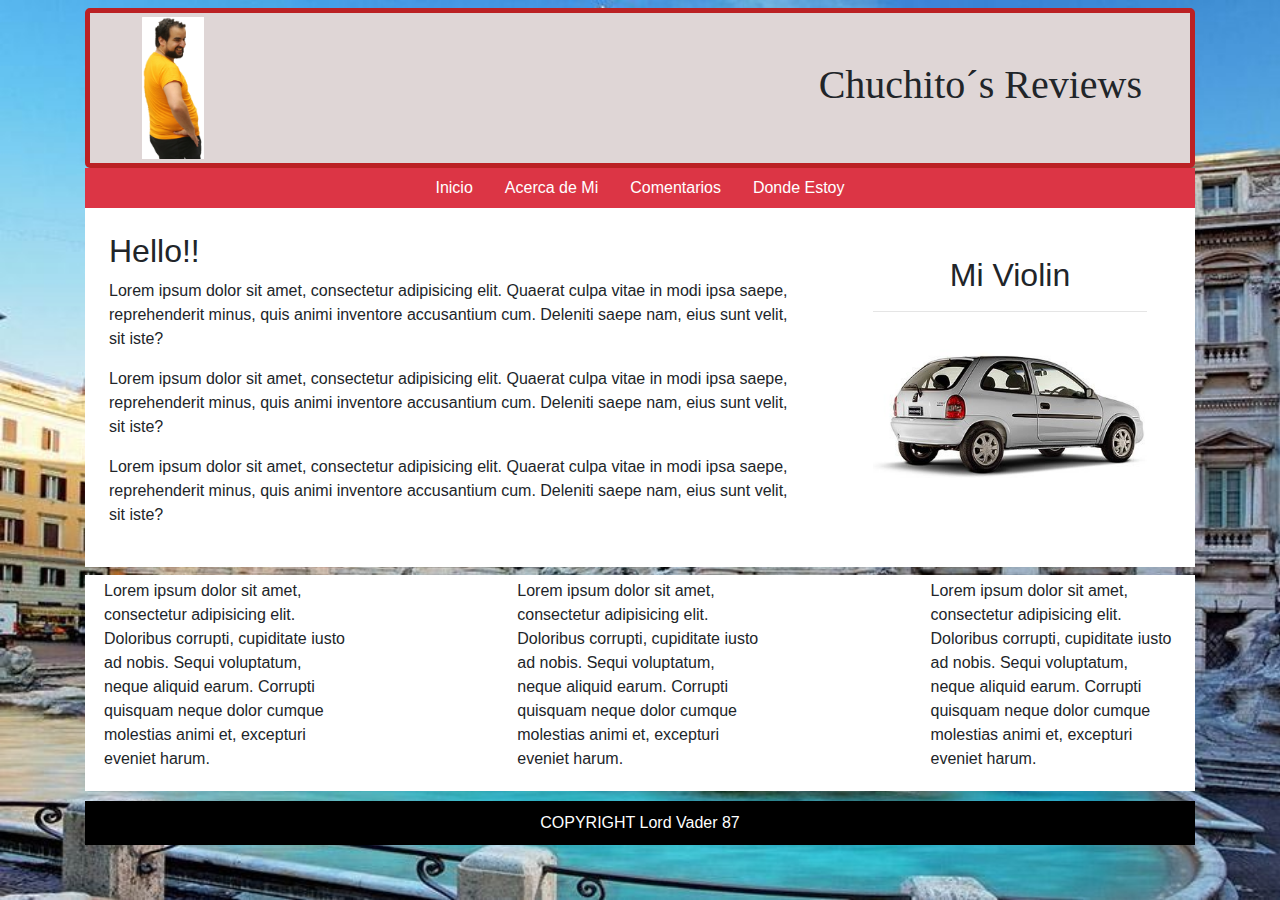
<file: index.html>
<!DOCTYPE html>
<html lang="en">
<head>
	<meta charset="UTF-8">
	<title>Marcelo Reviews</title>
	<meta name="viewport" content="width=device-width, user-scalable=no, initial-scale=1.0, maximum-scale=1.0, minimum-scale=1.0">
	<link rel="stylesheet" href="css/bootstrap.min.css">
	<link rel="stylesheet" href="estilo.css">
</head>
<body>

	<div class="container">
		<header class="row mt-2 no-gutters" id="encabezado">
			<div class="col">				
					<img src="img/marce.png" width="70" alt="Logo" class="p-1 ml-5">
					<h1 class="float-right pt-5 mr-5">Chuchito´s Reviews</h1>									
			</div>
		</header>

		<div class="row" id="menu">
			<div class="col no-gutters">
				<nav class="lnavbar nav bg-danger justify-content-center">
					<a href="" class="nav-link">Inicio</a>
					<a href="" class="nav-link">Acerca de Mi</a>
					<a href="comentarios.html" class="nav-link">Comentarios</a>
					<a href="" class="nav-link">Donde Estoy</a>
				</nav>
			</div>
		</div>

		<section class="row nomargenblanco" id="principal">
			<main class="col-8 p-4">
				<h2>Hello!!</h2>
				<p>Lorem ipsum dolor sit amet, consectetur adipisicing elit. Quaerat culpa vitae in modi ipsa saepe, reprehenderit minus, quis animi inventore accusantium cum. Deleniti saepe nam, eius sunt velit, sit iste?</p>
				<p>Lorem ipsum dolor sit amet, consectetur adipisicing elit. Quaerat culpa vitae in modi ipsa saepe, reprehenderit minus, quis animi inventore accusantium cum. Deleniti saepe nam, eius sunt velit, sit iste?</p>
				<p>Lorem ipsum dolor sit amet, consectetur adipisicing elit. Quaerat culpa vitae in modi ipsa saepe, reprehenderit minus, quis animi inventore accusantium cum. Deleniti saepe nam, eius sunt velit, sit iste?</p>
			</main>
			<aside class="col-4 p-5">
				<h2 class="text-center">Mi Violin</h2>
				<hr>
				<img src="img/corsa.jpg" alt="mi violin" class="img-fluid">
			</aside>
		</section>

		<section class="row justify-content-between nomargenblanco mt-2 p-1" id="gadgets">
			<div class="col-3">
				<p>Lorem ipsum dolor sit amet, consectetur adipisicing elit. Doloribus corrupti, cupiditate iusto ad nobis. Sequi voluptatum, neque aliquid earum. Corrupti quisquam neque dolor cumque molestias animi et, excepturi eveniet harum.</p>
			</div>
			<div class="col-3">
				<p>Lorem ipsum dolor sit amet, consectetur adipisicing elit. Doloribus corrupti, cupiditate iusto ad nobis. Sequi voluptatum, neque aliquid earum. Corrupti quisquam neque dolor cumque molestias animi et, excepturi eveniet harum.</p>
			</div>
			<div class="col-3">
				<p>Lorem ipsum dolor sit amet, consectetur adipisicing elit. Doloribus corrupti, cupiditate iusto ad nobis. Sequi voluptatum, neque aliquid earum. Corrupti quisquam neque dolor cumque molestias animi et, excepturi eveniet harum.</p>
			</div>
		</section>

		<footer class="row nomargenblanco">
			<div class="col text-center">
				<p class="m-0">COPYRIGHT Lord Vader 87</p>
			</div>
		</footer>





	</div>
	





	<script src="js/jquery-3.4.0.min.js"></script>
	<script src="js/bootstrap.min.js"></script>
</body>
</html>
</file>
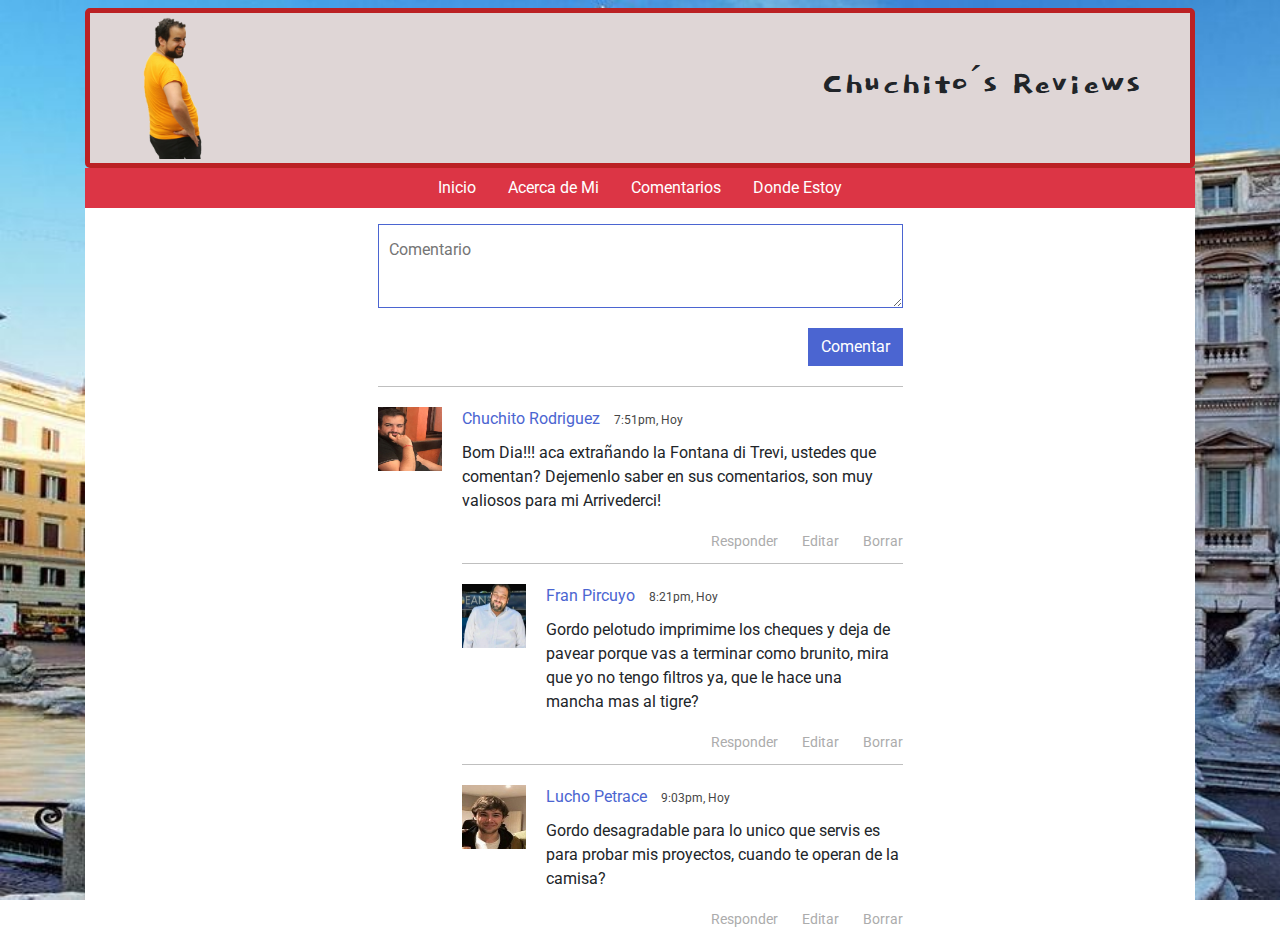
<file: comentarios.html>
<!DOCTYPE html>
<html lang="es">
<head>
	<meta charset="UTF-8">
	<title>Comentarios</title>
	<meta name="viewport" content="width=device-width, user-scalable=no, initial-scale=1.0, maximum-scale=1.0, minimum-scale=1.0">
	<link rel="stylesheet" href="css/bootstrap.min.css">
	<link href="https://fonts.googleapis.com/css?family=Roboto" rel="stylesheet">
	<link href="https://fonts.googleapis.com/css?family=Dokdo" rel="stylesheet">
	<link rel="stylesheet" href="estilo.css">
</head>
<body>
	<div class="container">
		<header class="row mt-2 no-gutters" id="encabezado">
			<div class="col">				
					<img src="img/marce2.png" width="70" alt="Logo" class="p-1 ml-5">
					<h1 class="float-right pt-5 mr-5">Chuchito´s Reviews</h1>									
			</div>
		</header>

		<div class="row" id="menu">
			<div class="col no-gutters">
				<nav class="lnavbar nav bg-danger justify-content-center">
					<a href="index.html" class="nav-link">Inicio</a>
					<a href="" class="nav-link">Acerca de Mi</a>
					<a href="comentarios.html" class="nav-link">Comentarios</a>
					<a href="" class="nav-link">Donde Estoy</a>
				</nav>
			</div>
		</div>

		<div class="row comentarios justify-content-center nomargenblanco pt-3">
			<div class="col-6">
				<form action="" class="form_comentarios d-flex justify-content-end flex-wrap">
					<textarea name="" id="" placeholder="Comentario"></textarea>
					<button class="btn" type="button">Comentar</button>
				</form>

				<div class="media">
					<img src="img/chuchito.jpg" width="64" height="64" alt="">
					<div class="media-body">
						<p class="nombre">Chuchito Rodriguez <span>7:51pm, Hoy</span></p>
						<p class="comentario">
							Bom Dia!!! aca extrañando la Fontana di Trevi, ustedes que comentan?
							Dejemenlo saber en sus comentarios, son muy valiosos para mi
							Arrivederci!
						</p>
						<div class="botones text-right">
							<a href="#">Responder</a>
							<a href="#">Editar</a>
							<a href="#">Borrar</a>
						</div>

						<div class="media">
							<img src="img/fran.jpg" width="64" height="64" alt="">
							<div class="media-body">
								<p class="nombre">Fran Pircuyo <span>8:21pm, Hoy</span></p>
								<p class="comentario">
									Gordo pelotudo imprimime los cheques y deja de pavear porque vas a terminar
									como brunito, mira que yo no tengo filtros ya, que le hace una mancha mas al tigre?
								</p>
								<div class="botones text-right">
									<a href="#">Responder</a>
									<a href="#">Editar</a>
									<a href="#">Borrar</a>
								</div>
							</div>
						</div>

						<div class="media">
							<img src="img/luciano.jpg" width="64" height="64" alt="">
							<div class="media-body">
								<p class="nombre">Lucho Petrace <span>9:03pm, Hoy</span></p>
								<p class="comentario">
									Gordo desagradable para lo unico que servis es para probar mis proyectos, cuando te operan de la camisa?
								</p>
								<div class="botones text-right">
									<a href="#">Responder</a>
									<a href="#">Editar</a>
									<a href="#">Borrar</a>
								</div>
							</div>
						</div>
					</div>
				</div>
			</div>
		</div>
	</div>
	
	<script src="js/jquery-3.4.0.min.js"></script>
	<script src="js/bootstrap.min.js"></script>
</body>
</html>
</file>
<file: estilo.css>
body{
	background: url(img/fontana.jpg) no-repeat fixed;
	background-size: cover;	
}


.nomargenblanco{
	background: #fff;
	margin-right: 0;
	margin-left: 0;
}
header{
	border: 5px solid #bb2124;
	border-radius: 5px;
	background: #DFD6D6;
}

header h1{
	font-family: 'Dokdo', cursive;
}

.lnavbar a{
			color: #fff;
			
		}


.lnavbar a:hover {
	background: rgba(255,255,255,.1);
}

footer{
	background: #000 !important;
	color: #fff;
	margin-top: 10px;
	padding: 10px;
}


/*Estilos comentarios*/
.comentarios {
	margin: 0 0;
}

.form_comentarios textarea {
	width: 100%;
	height: 84px;
	max-width: 100%;
	min-width: 100%;
	min-height: 84px;
	max-height: 300px;
	padding: 10px;
	font-family: 'Roboto', sans-serif;
	line-height: 30px;
	border: 1px solid #4b65d1;
	margin-bottom: 20px;
}

.form_comentarios .btn {
	background: #4b65d1;
	font-family: 'Roboto', sans-serif;
	border-radius:0;
	color: #fff;
	margin-bottom: 20px;
}

.form_comentarios .btn:hover {
	box-shadow: 0px 0px 9px rgba(0,0,0,.35);
}

.media {
	border-top: 1px solid #bfbfbf;
	padding-top: 20px;
}

.media img {
	margin-right: 20px;
}

.media .nombre {
	color: #4b65d1;
	margin-bottom: 0;
}

.media .nombre span {
	font-size: 12px;
	color: #464646;
	margin-left: 10px;
}

.media .comentario {
	margin-top: 10px;
}

.media .botones {
	margin-bottom: 10px;
}

.media .botones a {
	color: #acacac;
	font-size: 14px;
	margin-left: 20px;
}
</file>
